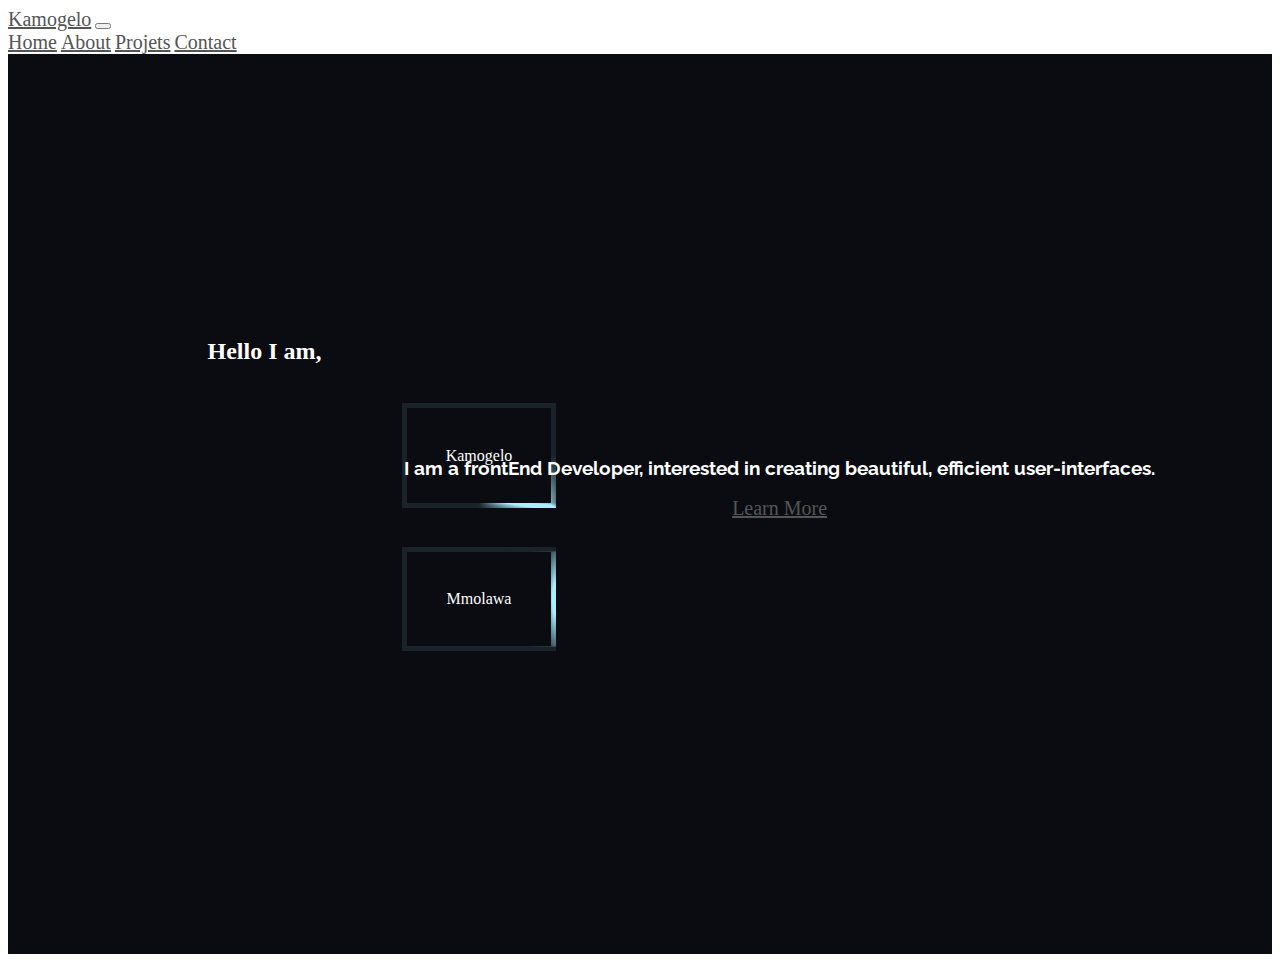
<file: index.html>
<!DOCTYPE html>
<html lang="en">
  <head>
    <meta charset="UTF-8" />
    <meta name="viewport" content="width=device-width, initial-scale=1.0" />
    <link
      href="https://cdn.jsdelivr.net/npm/bootstrap@5.3.2/dist/css/bootstrap.min.css"
      rel="stylesheet"
      integrity="sha384-T3c6CoIi6uLrA9TneNEoa7RxnatzjcDSCmG1MXxSR1GAsXEV/Dwwykc2MPK8M2HN"
      crossorigin="anonymous"
    />
    <script
      src="https://cdn.jsdelivr.net/npm/bootstrap@5.3.2/dist/js/bootstrap.bundle.min.js"
      integrity="sha384-C6RzsynM9kWDrMNeT87bh95OGNyZPhcTNXj1NW7RuBCsyN/o0jlpcV8Qyq46cDfL"
      crossorigin="anonymous"
    ></script>
    <link rel="preconnect" href="https://fonts.googleapis.com" />
    <link rel="preconnect" href="https://fonts.gstatic.com" crossorigin />
    <link
      href="https://fonts.googleapis.com/css2?family=Kdam+Thmor+Pro&family=Noto+Serif+Balinese&family=Raleway:wght@300&display=swap"
      rel="stylesheet"
    />
    <link rel="stylesheet" href="styles.css" />
    <title>Homepage:Kamogelo's frontEnd Developer portfolio</title>
  </head>
  <body>
    <nav class="navbar bg-dark border-bottom border-body" data-bs-theme="dark">
      <div class="container-fluid">
        <a class="navbar-brand" href="index.html">Kamogelo</a>
        <button
          class="navbar-toggler"
          type="button"
          data-bs-toggle="collapse"
          data-bs-target="#navbarNavAltMarkup"
          aria-controls="navbarNavAltMarkup"
          aria-expanded="false"
          aria-label="Toggle navigation"
        >
          <span class="navbar-toggler-icon"></span>
        </button>
        <div class="collapse navbar-collapse" id="navbarNavAltMarkup">
          <div class="navbar-nav">
            <a class="nav-link active" aria-current="page" href="index.html"
              >Home</a
            >
            <a class="nav-link" href="about.html">About</a>
            <a class="nav-link" href="projects.html">Projets</a>
            <a class="nav-link" href="contacts.html">Contact</a>
          </div>
        </div>
      </div>
    </nav>
    <div class="homepage">
      <div class="container">
        <h2 class="text-center mt-5">Hello I am,</h2>

        <div class="col-sm-6">
          <div class="wrapper">
            <div class="box">
              <p>Kamogelo</p>
            </div>
            <div class="box">
              <p>Mmolawa</p>
            </div>
          </div>
        </div>
      </div>
      <div class="col-sm-6">
        <div class="half-homepage">
          <h3 class="homepage-h3 text-center mb-3">
            I am a frontEnd Developer, interested in creating beautiful,
            efficient user-interfaces.
          </h3>
          <div>
            <a href="about.html" class="border p-2 rounded-3 mt-lg-3"
              >Learn More</a
            >
          </div>
        </div>
      </div>
    </div>
  </body>
</html>
</file>
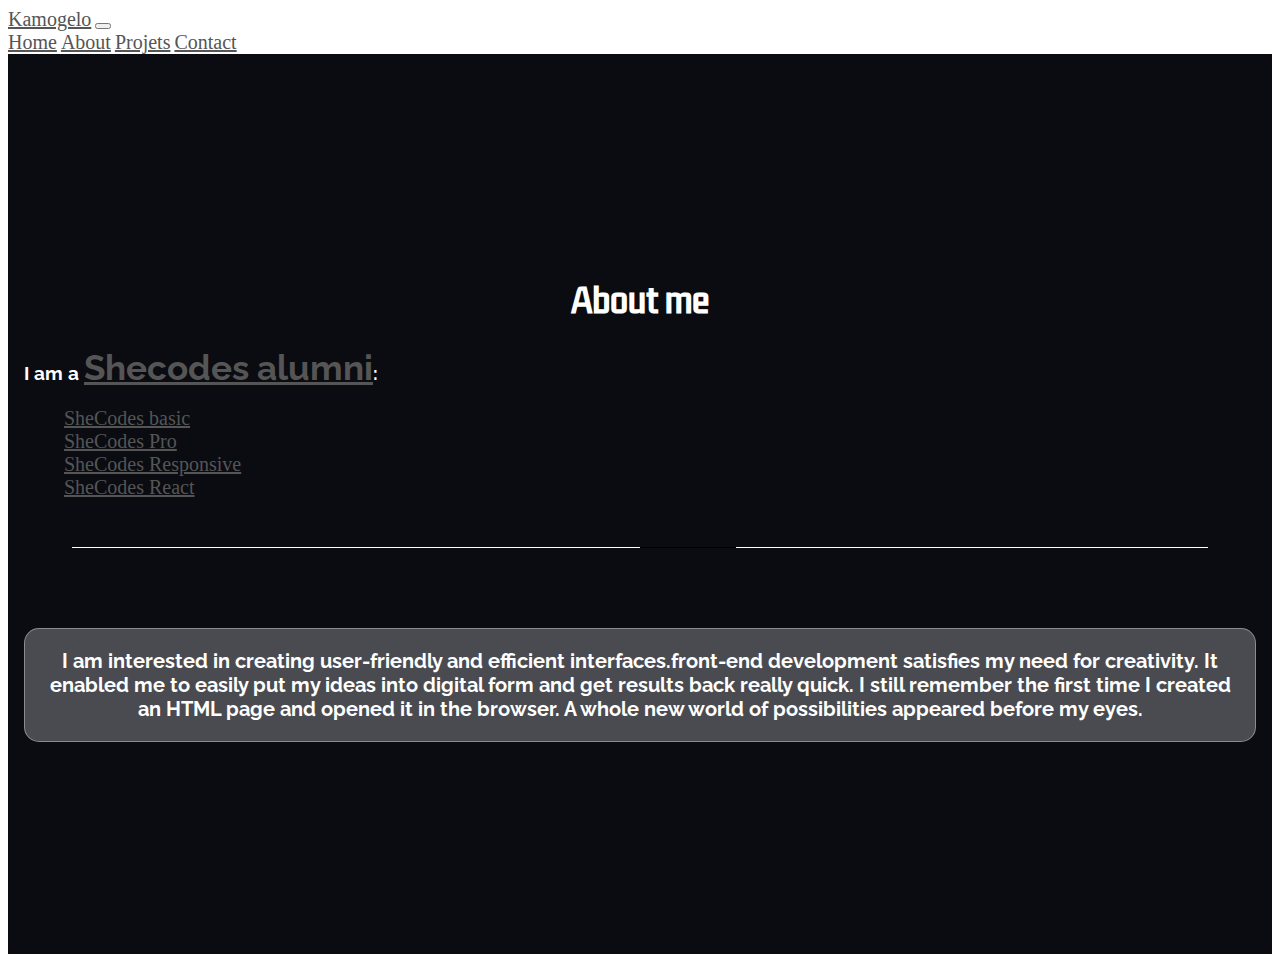
<file: about.html>
<!DOCTYPE html>
<html lang="en">
  <head>
    <meta charset="UTF-8" />
    <meta name="viewport" content="width=device-width, initial-scale=1.0" />
    <link
      href="https://cdn.jsdelivr.net/npm/bootstrap@5.3.2/dist/css/bootstrap.min.css"
      rel="stylesheet"
      integrity="sha384-T3c6CoIi6uLrA9TneNEoa7RxnatzjcDSCmG1MXxSR1GAsXEV/Dwwykc2MPK8M2HN"
      crossorigin="anonymous"
    />
    <script
      src="https://cdn.jsdelivr.net/npm/bootstrap@5.3.2/dist/js/bootstrap.bundle.min.js"
      integrity="sha384-C6RzsynM9kWDrMNeT87bh95OGNyZPhcTNXj1NW7RuBCsyN/o0jlpcV8Qyq46cDfL"
      crossorigin="anonymous"
    ></script>
    <link rel="preconnect" href="https://fonts.googleapis.com" />
    <link rel="preconnect" href="https://fonts.gstatic.com" crossorigin />
    <link
      href="https://fonts.googleapis.com/css2?family=Kdam+Thmor+Pro&family=Noto+Serif+Balinese&family=Raleway:wght@300&display=swap"
      rel="stylesheet"
    />
    <link rel="stylesheet" href="styles.css" />
    <title>About:FrontEnd Developer Kamogelo</title>
  </head>
  <body>
    <nav
      class="navbar bg-dark border-bottom border-body fixed-top"
      data-bs-theme="dark"
    >
      <div class="container-fluid">
        <a class="navbar-brand" href="index.html">Kamogelo</a>
        <button
          class="navbar-toggler"
          type="button"
          data-bs-toggle="collapse"
          data-bs-target="#navbarNavAltMarkup"
          aria-controls="navbarNavAltMarkup"
          aria-expanded="false"
          aria-label="Toggle navigation"
        >
          <span class="navbar-toggler-icon"></span>
        </button>
        <div class="collapse navbar-collapse" id="navbarNavAltMarkup">
          <div class="navbar-nav">
            <a class="nav-link active" aria-current="page" href="index.html"
              >Home</a
            >
            <a class="nav-link" href="about.html">About</a>
            <a class="nav-link" href="projects.html">Projets</a>
            <a class="nav-link" href="contacts.html">Contact</a>
          </div>
        </div>
      </div>
    </nav>
    <div class="aboutPage blob">
      <div class="container">
        <h1 class="mt-5 about-h1">About me</h1>

        <div class="col-sm-6">
          <h3 class="sheCode_sentence">
            I am a
            <a
              href="https://www.shecodes.io/graduates/92835-kamogelo-mmolawa"
              class="shecodes_alumni"
              >Shecodes alumni</a
            >:
          </h3>
          <ul class="mb-5">
            <li>
              <a
                href="https://www.shecodes.io/certificates/cb8db5c3dc9db0a009ed2036e29971eb"
                >SheCodes basic</a
              >
            </li>
            <li>
              <a
                href="https://www.shecodes.io/certificates/9b3af42a55513a22f7f8eab012f57e1e"
                >SheCodes Pro</a
              >
            </li>
            <li><a href="">SheCodes Responsive</a></li>
            <li><a href="">SheCodes React</a></li>
          </ul>
        </div>
        <hr />
        <div class="col-sm-6">
          <h3 class="about-card">
            I am interested in creating user-friendly and efficient
            interfaces.front-end development satisfies my need for creativity.
            It enabled me to easily put my ideas into digital form and get
            results back really quick. I still remember the first time I created
            an HTML page and opened it in the browser. A whole new world of
            possibilities appeared before my eyes.
          </h3>
        </div>
      </div>
    </div>
  </body>
</html>
</file>
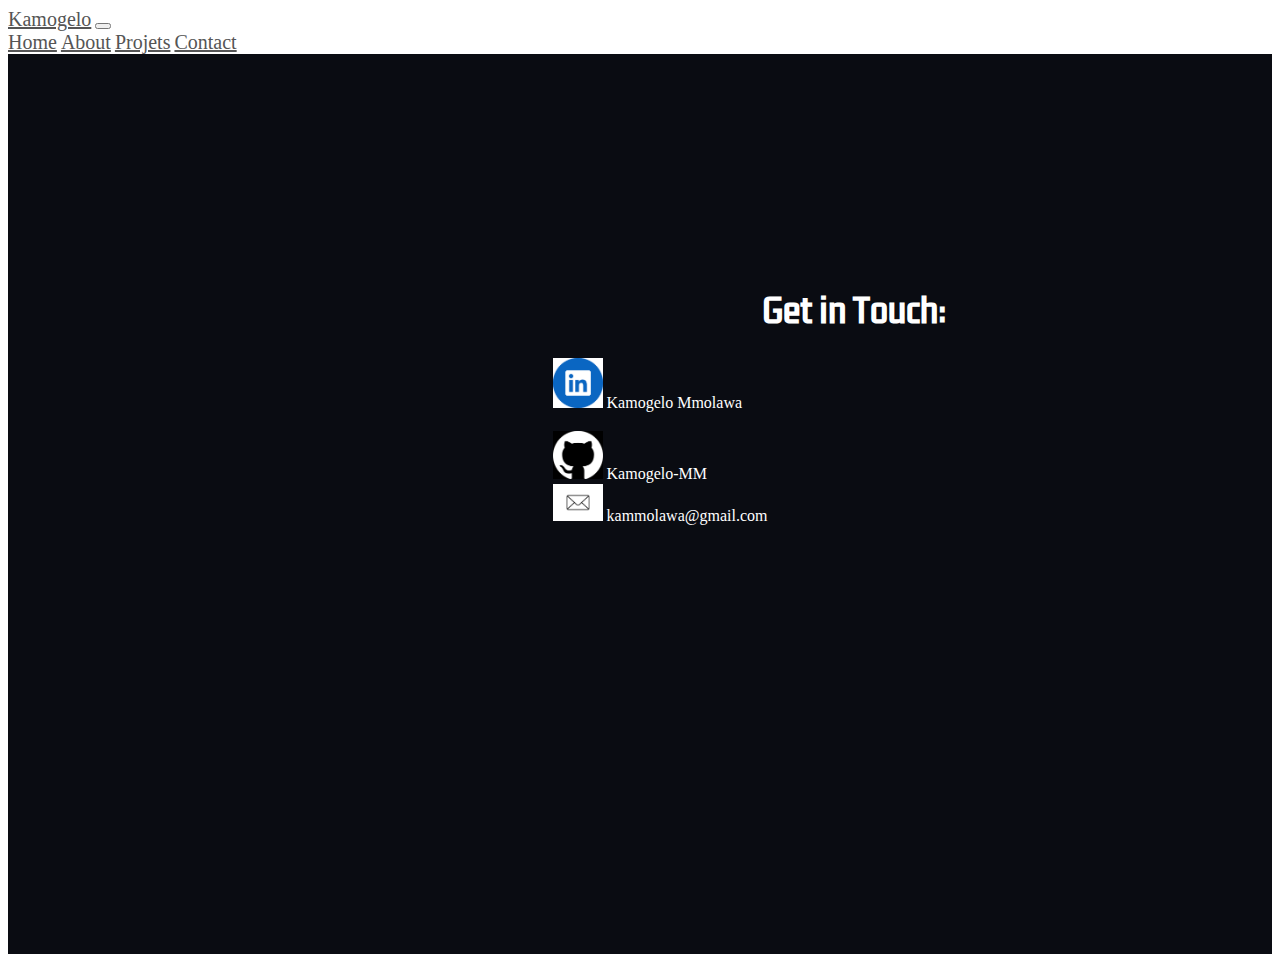
<file: contacts.html>
<!DOCTYPE html>
<html lang="en">
  <head>
    <meta charset="UTF-8" />
    <meta name="viewport" content="width=device-width, initial-scale=1.0" />
    <link
      href="https://cdn.jsdelivr.net/npm/bootstrap@5.3.2/dist/css/bootstrap.min.css"
      rel="stylesheet"
      integrity="sha384-T3c6CoIi6uLrA9TneNEoa7RxnatzjcDSCmG1MXxSR1GAsXEV/Dwwykc2MPK8M2HN"
      crossorigin="anonymous"
    />
    <script
      src="https://cdn.jsdelivr.net/npm/bootstrap@5.3.2/dist/js/bootstrap.bundle.min.js"
      integrity="sha384-C6RzsynM9kWDrMNeT87bh95OGNyZPhcTNXj1NW7RuBCsyN/o0jlpcV8Qyq46cDfL"
      crossorigin="anonymous"
    ></script>
    <link rel="preconnect" href="https://fonts.googleapis.com" />
    <link rel="preconnect" href="https://fonts.gstatic.com" crossorigin />
    <link
      href="https://fonts.googleapis.com/css2?family=Kdam+Thmor+Pro&family=Noto+Serif+Balinese&family=Raleway:wght@300&display=swap"
      rel="stylesheet"
    />
    <link rel="stylesheet" href="styles.css" />
    <title>Document</title>
  </head>
  <body>
    <nav class="navbar bg-dark border-bottom border-body" data-bs-theme="dark">
      <div class="container-fluid">
        <a class="navbar-brand" href="index.html">Kamogelo</a>
        <button
          class="navbar-toggler"
          type="button"
          data-bs-toggle="collapse"
          data-bs-target="#navbarNavAltMarkup"
          aria-controls="navbarNavAltMarkup"
          aria-expanded="false"
          aria-label="Toggle navigation"
        >
          <span class="navbar-toggler-icon"></span>
        </button>
        <div class="collapse navbar-collapse" id="navbarNavAltMarkup">
          <div class="navbar-nav">
            <a class="nav-link active" aria-current="page" href="index.html"
              >Home</a
            >
            <a class="nav-link" href="about.html">About</a>
            <a class="nav-link" href="projects.html">Projets</a>
            <a class="nav-link" href="contacts.html">Contact</a>
          </div>
        </div>
      </div>
    </nav>
    <div class="contactPage">
      <div class="container">
        <div class="col-sm-6">
          <h1 class="contactH1">Get in Touch:</h1>
          <span>
            <ul>
              <li>
                <a
                  href="https://www.linkedin.com/in/kamogelo-m-4a9425298/"
                  target="_blank"
                  ><img
                    src="images/LINKED IN ICON.png"
                    alt=" linkedin link"
                    width="50px"
                /></a>
                Kamogelo Mmolawa
              </li>
              <br />
              <li>
                <a href="https://github.com/Kamogelo-MM" target="_blank"
                  ><img
                    src="images/github-icon.png"
                    alt="github link"
                    width="50PX"
                /></a>
                Kamogelo-MM
              </li>
              <li class="mt-3">
                <a href="mailto:kammolawa@gmail.com"
                  ><img
                    src="images/email icon.jpg"
                    alt="email link"
                    width="50px"
                /></a>
                kammolawa@gmail.com
              </li>
            </ul>
          </span>
        </div>
      </div>
    </div>
  </body>
</html>
</file>
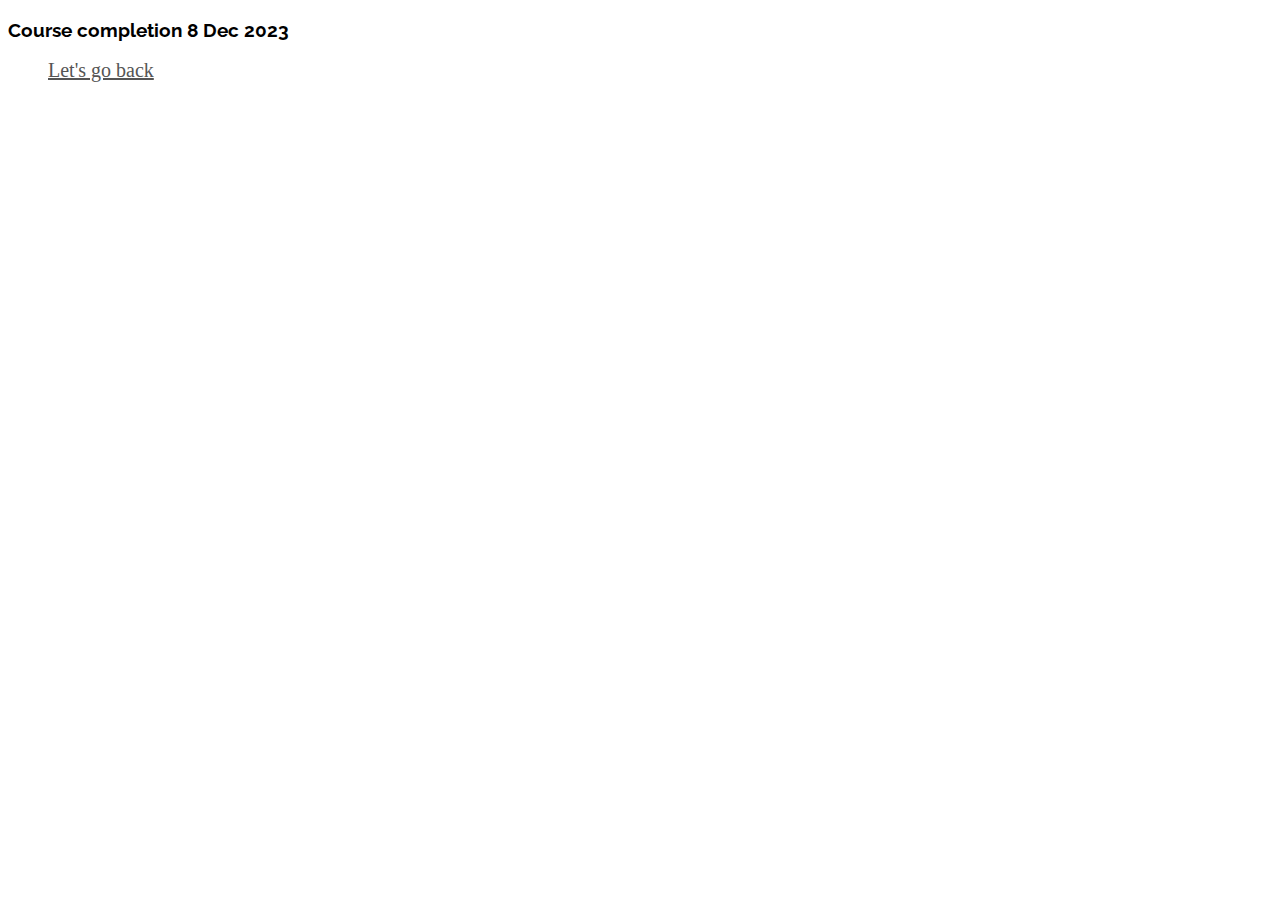
<file: information.html>
<!DOCTYPE html>
<html lang="en">
  <head>
    <meta charset="UTF-8" />
    <meta name="description" content="Kamogelo: Developer portfolio
    website,showcasing projects, about and conntact information"">
    <meta name="viewport" content="width=device-width, initial-scale=1.0" />
    <link
      href="https://cdn.jsdelivr.net/npm/bootstrap@5.3.2/dist/css/bootstrap.min.css"
      rel="stylesheet"
      integrity="sha384-T3c6CoIi6uLrA9TneNEoa7RxnatzjcDSCmG1MXxSR1GAsXEV/Dwwykc2MPK8M2HN"
      crossorigin="anonymous"
    />
    <script
      src="https://cdn.jsdelivr.net/npm/bootstrap@5.3.2/dist/js/bootstrap.bundle.min.js"
      integrity="sha384-C6RzsynM9kWDrMNeT87bh95OGNyZPhcTNXj1NW7RuBCsyN/o0jlpcV8Qyq46cDfL"
      crossorigin="anonymous"
    ></script>
    <link rel="preconnect" href="https://fonts.googleapis.com" />
    <link rel="preconnect" href="https://fonts.gstatic.com" crossorigin />
    <link
      href="https://fonts.googleapis.com/css2?family=Kdam+Thmor+Pro&family=Noto+Serif+Balinese&family=Raleway:wght@300&display=swap"
      rel="stylesheet"
    />
    <link rel="stylesheet" href="styles.css" />
    <title>Course completion</title>
  </head>
  <body>
    <div class="infoPage">
      <div class="container">
        <div class="col-sm-12">
          <h3>Course completion 8 Dec 2023</h3>
          <ul>
            <li class="text-center"><a href="about.html">Let's go back</a></li>
          </ul>
        </div>
      </div>
    </div>
  </body>
</html>
</file>
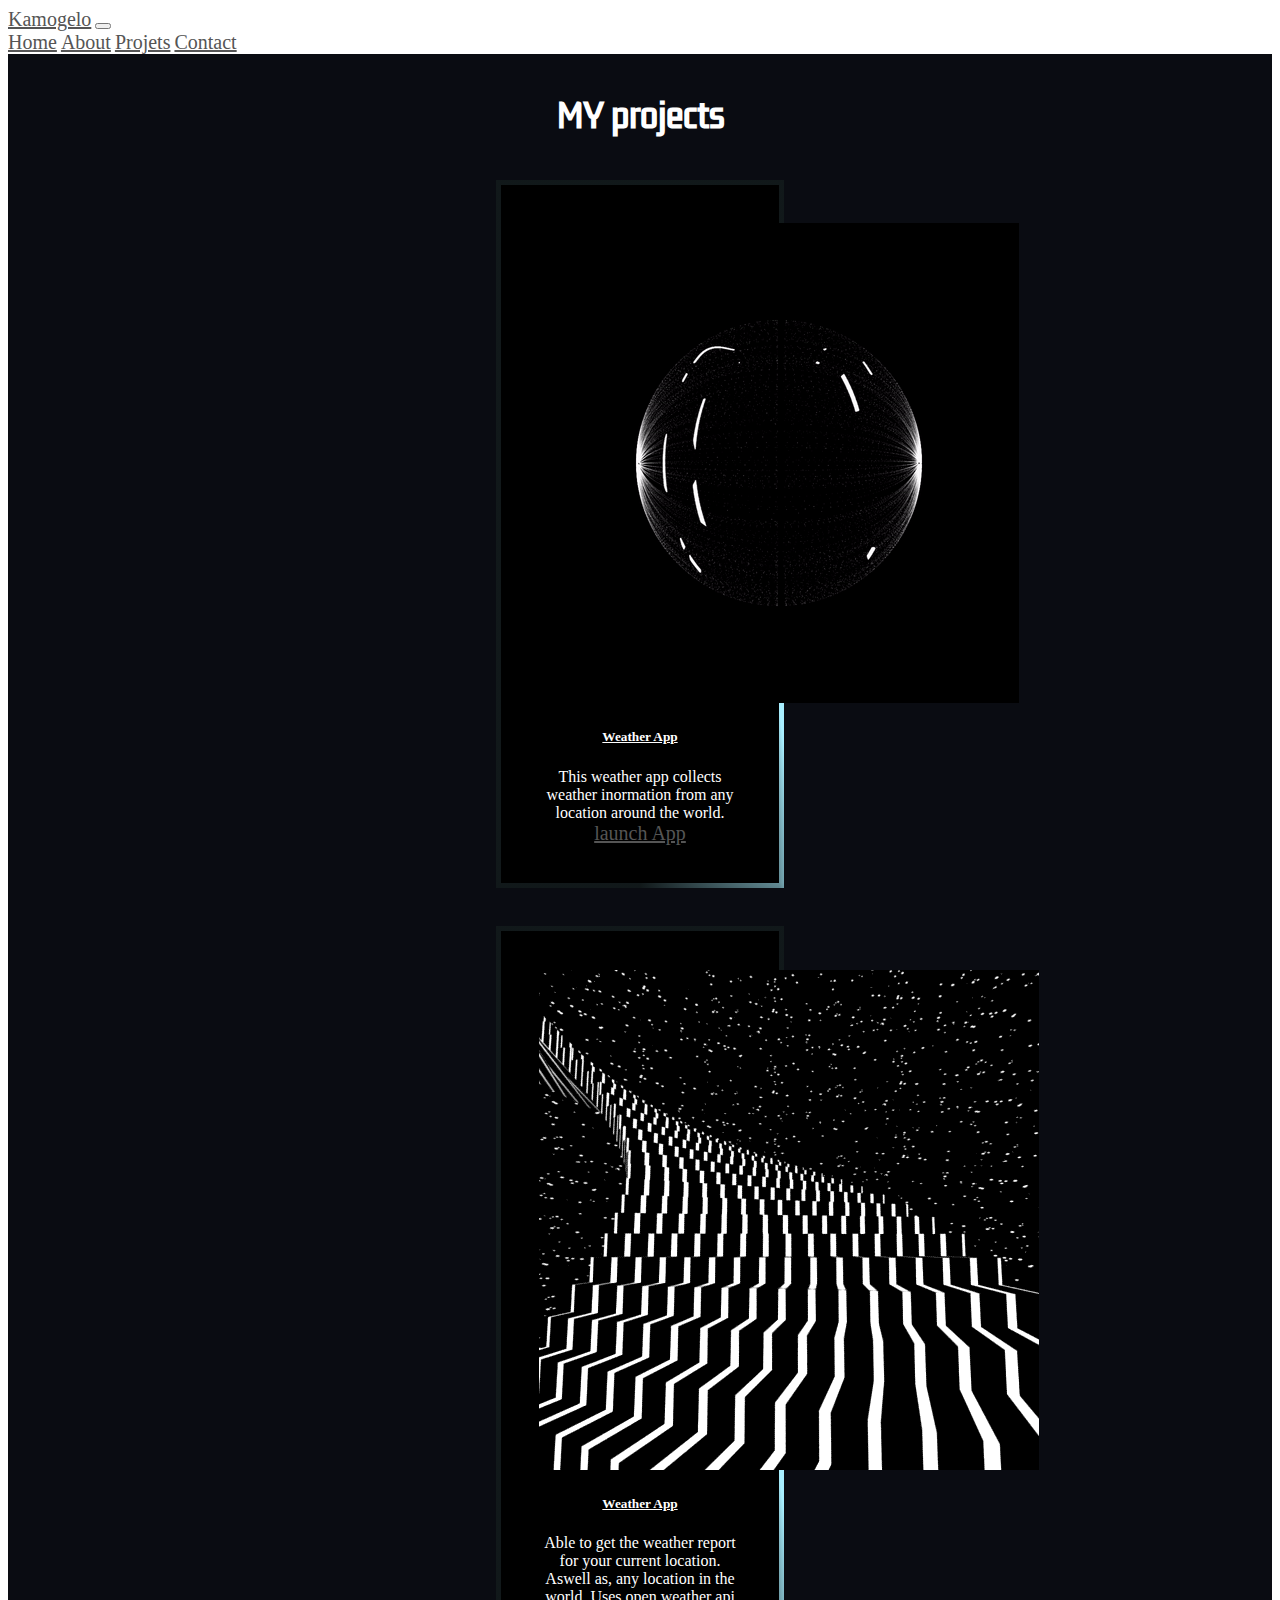
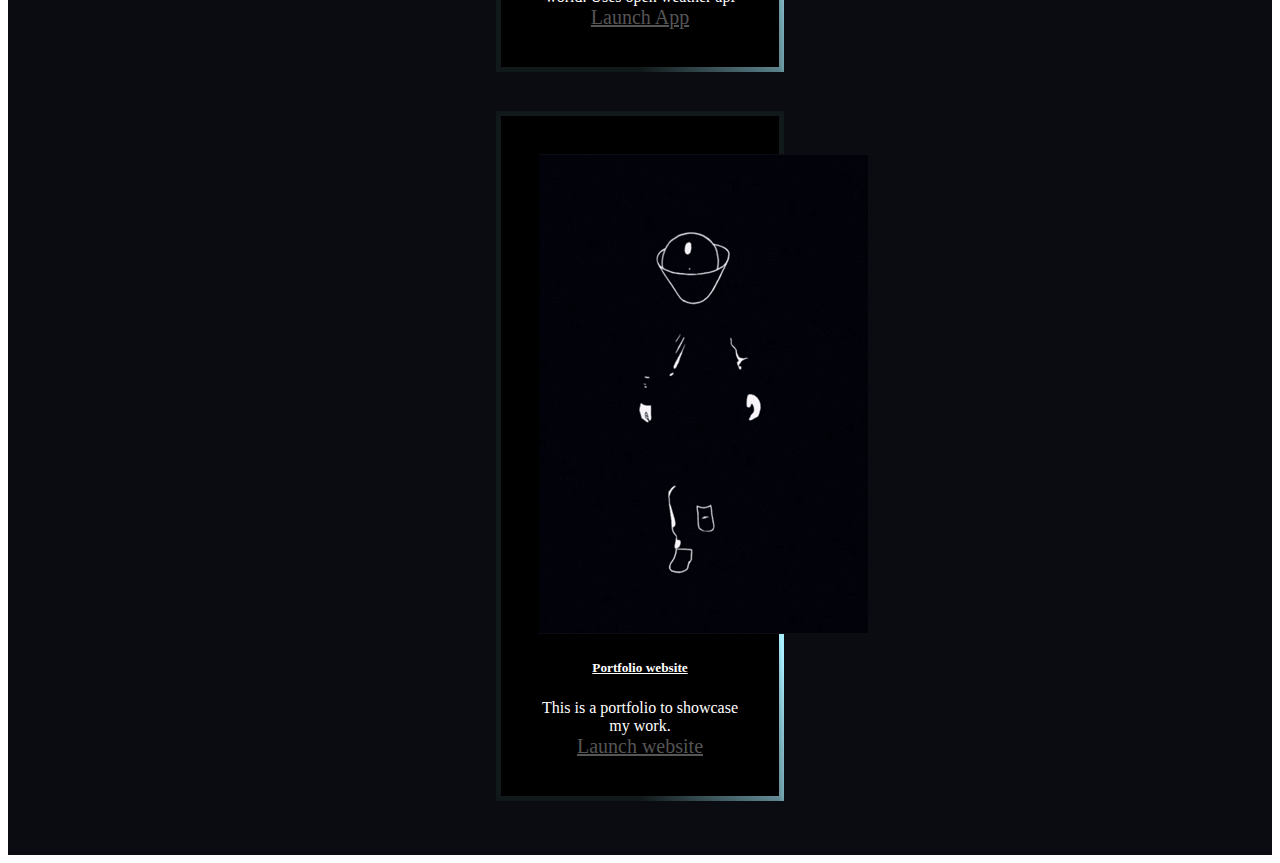
<file: projects.html>
<!DOCTYPE html>
<html lang="en">
  <head>
    <meta charset="UTF-8" />
    <meta name="viewport" content="width=device-width, initial-scale=1.0" />
    <link
      href="https://cdn.jsdelivr.net/npm/bootstrap@5.3.2/dist/css/bootstrap.min.css"
      rel="stylesheet"
      integrity="sha384-T3c6CoIi6uLrA9TneNEoa7RxnatzjcDSCmG1MXxSR1GAsXEV/Dwwykc2MPK8M2HN"
      crossorigin="anonymous"
    />
    <script
      src="https://cdn.jsdelivr.net/npm/bootstrap@5.3.2/dist/js/bootstrap.bundle.min.js"
      integrity="sha384-C6RzsynM9kWDrMNeT87bh95OGNyZPhcTNXj1NW7RuBCsyN/o0jlpcV8Qyq46cDfL"
      crossorigin="anonymous"
    ></script>
    <link rel="preconnect" href="https://fonts.googleapis.com" />
    <link rel="preconnect" href="https://fonts.gstatic.com" crossorigin />
    <link
      href="https://fonts.googleapis.com/css2?family=Kdam+Thmor+Pro&family=Noto+Serif+Balinese&family=Raleway:wght@300&display=swap"
      rel="stylesheet"
    />
    <link rel="stylesheet" href="styles.css" />
    <title>Document</title>
  </head>
  <body>
    <nav class="navbar bg-dark border-bottom border-body" data-bs-theme="dark">
      <div class="container-fluid">
        <a class="navbar-brand" href="index.html">Kamogelo</a>
        <button
          class="navbar-toggler"
          type="button"
          data-bs-toggle="collapse"
          data-bs-target="#navbarNavAltMarkup"
          aria-controls="navbarNavAltMarkup"
          aria-expanded="false"
          aria-label="Toggle navigation"
        >
          <span class="navbar-toggler-icon"></span>
        </button>
        <div class="collapse navbar-collapse" id="navbarNavAltMarkup">
          <div class="navbar-nav">
            <a class="nav-link active" aria-current="page" href="index.html"
              >Home</a
            >
            <a class="nav-link" href="about.html">About</a>
            <a class="nav-link" href="projects.html">Projets</a>
            <a class="nav-link" href="contacts.html">Contact</a>
          </div>
        </div>
      </div>
    </nav>
    <div class="projectPage">
      <div class="container">
        <h1 class="mt-5 mb-4">MY projects</h1>
        <div class="row">
          <div class="col-sm-4">
            <div class="card box" style="width: 18rem">
              <img
                src="images/weather1.gif.crdownload"
                class="card-img-top"
                alt="..."
              />
              <div class="card-body">
                <h5 class="card-title">Weather App</h5>
                <p class="card-text mb-3">
                  This weather app collects weather inormation from any location
                  around the world.
                </p>
                <a
                  href="https://majestic-douhua-e78afa.netlify.app/"
                  target="_blank"
                  class="btn btn-primary"
                  >launch App</a
                >
              </div>
            </div>
          </div>
          <div class="col-sm-4">
            <div class="card box" style="width: 18rem">
              <img
                src="images/weather-gif.gif"
                class="card-img-top"
                alt="..."
              />
              <div class="card-body">
                <h5 class="card-title">Weather App</h5>
                <p class="card-text mb-3">
                  Able to get the weather report for your current location.
                  Aswell as, any location in the world. Uses open weather api
                </p>
                <a
                  href="https://monumental-meerkat-2323de.netlify.app/"
                  target="_blank"
                  class="btn btn-primary"
                  >Launch App</a
                >
              </div>
            </div>
          </div>
          <div class="col-sm-4">
            <div class="card box" style="width: 18rem">
              <img
                src="images/portfolio-image.gif"
                class="card-img-top"
                alt="..."
              />
              <div class="card-body">
                <h5 class="card-title">Portfolio website</h5>
                <p class="card-text mb-3">
                  This is a portfolio to showcase my work.
                </p>
                <a href="#" target="_blank" class="btn btn-primary"
                  >Launch website</a
                >
              </div>
            </div>
          </div>
        </div>
      </div>
    </div>
  </body>
</html>
</file>
<file: styles.css>
@media (max-width: 500px) {
  .half-homepage {
    margin-top: -210px;
  }
}
@media (min-width: 700px) {
  .half-homepage,
  .contactH1 {
    margin-top: -50px;
  }
  .wrapper,
  .contactH1 {
    margin-left: 239px;
    margin-right: -190px;
  }
}

h1 {
  font-family: "Kdam Thmor Pro", sans-serif;
}
h3 {
  font-family: "Raleway", sans-serif;
}
a {
  font-size: 20px;
  text-align: center;
  color: #555;
  margin-bottom: 0.6em;
}
a:hover {
  color: #d8d8d8;
}
li {
  text-decoration: none;
}
ul {
  list-style: none;
  text-align: left;
}
hr {
  height: 1px;
  background: white;
  border: none;
  outline: none;
  margin: 3em 3em 5em;
  position: relative;

  &:before {
    content: attr(data-symbol);
    position: absolute;
    top: 0;
    left: 50%;
    background: black;
    color: white;
    padding: 0.5em 3em;
    @include transform(translate(-50%, -50%));
  }
}

.sheCode_sentence {
  text-align: left;
}

.projectPage {
  margin-top: 100px;
  display: flex;
  justify-content: space-evenly;
}
.shecodes_alumni {
  font-size: 35px;
}
* {
  box-sizing: border-box;
}
.about-h1 {
  margin-top: 30px;
}
.card {
  background: black;
}
.card-text {
  color: white;
}
.card-title {
  color: white;
  text-decoration: underline;
}
.about-card {
  border: 1px solid rgba(255, 255, 255, 0.363);
  background-color: rgba(255, 255, 255, 0.263);
  padding: 20px 12px;
  border-radius: 15px 15px;
  font-size: 20px;
}

.contactH1 {
  margin-top: -180px;
  text-align: center;
}
@property --angle {
  syntax: "<angle>";
  initial-value: 90deg;
  inherits: true;
}

@property --gradX {
  syntax: "<percentage>";
  initial-value: 50%;
  inherits: true;
}

@property --gradY {
  syntax: "<percentage>";
  initial-value: 0%;
  inherits: true;
}

.homepage,
.aboutPage,
.projectPage,
.contactPage {
  text-align: center;
  margin: 0;
  padding: 1rem;
  background-color: rgba(10, 12, 18, 1);
  color: white;
  min-height: 100vh;
  display: flex;
  flex-wrap: wrap;
  align-items: center;
  justify-content: center;
}

p {
  margin: 0 auto;
  display: block;
}

:root {
  --d: 2500ms;
  --angle: 90deg;
  --gradX: 100%;
  --gradY: 50%;
  --c1: rgba(168, 239, 255, 1);
  --c2: rgba(168, 239, 255, 0.1);
}

.wrapper {
  min-width: min(10rem, 100%);
}

.box {
  margin: max(1rem, 3vw);
  border: 0.35rem solid;
  padding: 3vw;
  border-image: conic-gradient(
      from var(--angle),
      var(--c2),
      var(--c1) 0.1turn,
      var(--c1) 0.15turn,
      var(--c2) 0.25turn
    )
    30;
  animation: borderRotate var(--d) linear infinite forwards;
}

.box:nth-child(2) {
  border-image: radial-gradient(
      ellipse at var(--gradX) var(--gradY),
      var(--c1),
      var(--c1) 10%,
      var(--c2) 40%
    )
    30;
  animation: borderRadial var(--d) linear infinite forwards;
}

@keyframes borderRotate {
  100% {
    --angle: 420deg;
  }
}

@keyframes borderRadial {
  20% {
    --gradX: 100%;
    --gradY: 50%;
  }
  40% {
    --gradX: 100%;
    --gradY: 100%;
  }
  60% {
    --gradX: 50%;
    --gradY: 100%;
  }
  80% {
    --gradX: 0%;
    --gradY: 50%;
  }
  100% {
    --gradX: 50%;
    --gradY: 0%;
  }
}
</file>
